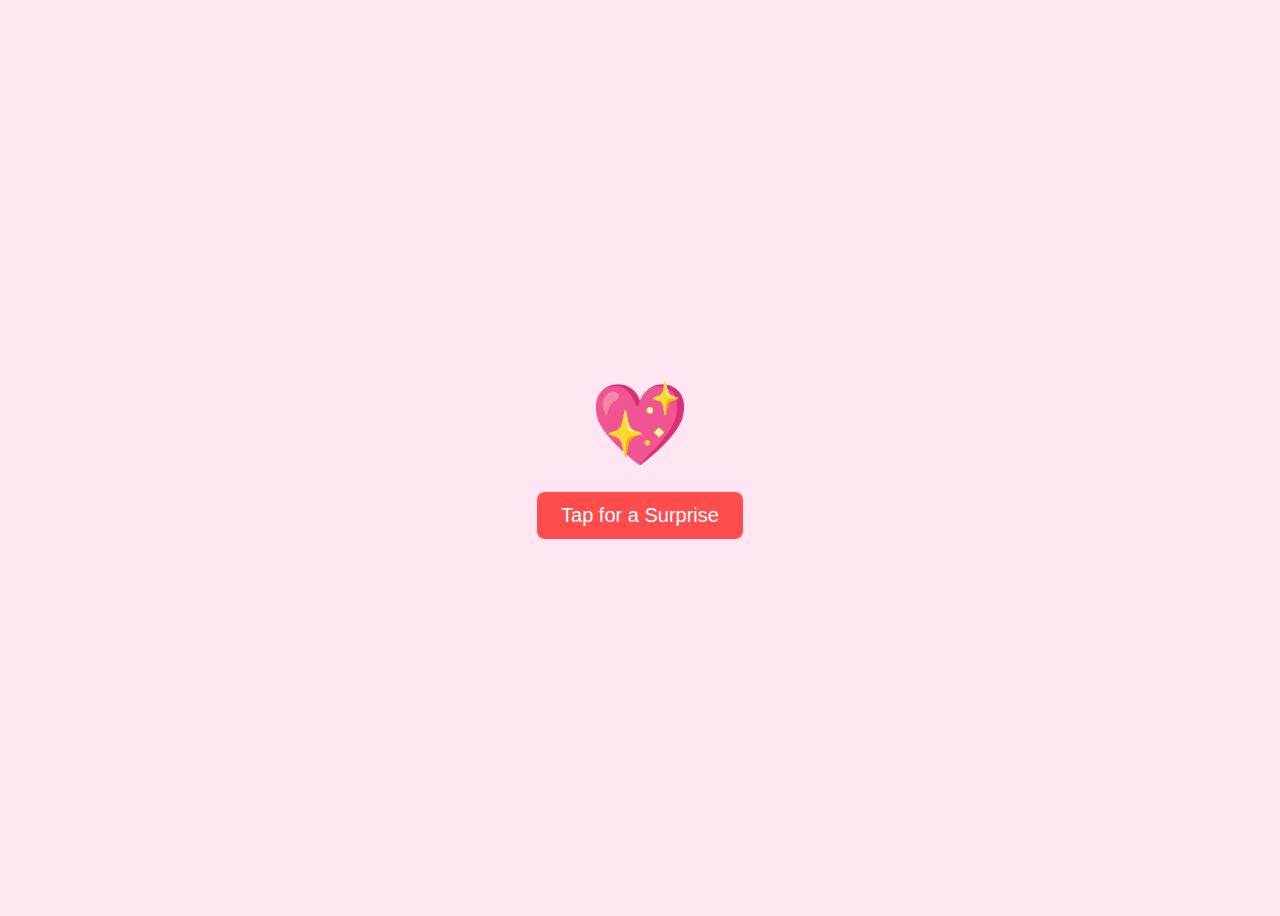
<file: index.html>
<!DOCTYPE html>
<html lang="en">
<head>
    <meta charset="UTF-8">
    <meta name="viewport" content="width=device-width, initial-scale=1.0">
    <title>I'm Sorry, My Love</title>
    <style>
        body {
            display: flex;
            justify-content: center;
            align-items: center;
            height: 100vh;
            flex-direction: column;
            background-color: #ffe6f2;
            font-family: Arial, sans-serif;
            text-align: center;
        }
        .heart {
            font-size: 80px;
            animation: beat 1s infinite;
            cursor: pointer;
        }
        @keyframes beat {
            0%, 100% { transform: scale(1); }
            50% { transform: scale(1.3); }
        }
        .message {
            display: none;
            font-size: 22px;
            color: #d6336c;
            margin-top: 20px;
        }
        button {
            margin-top: 20px;
            padding: 12px 24px;
            border: none;
            background-color: #ff4d4d;
            color: white;
            font-size: 20px;
            border-radius: 8px;
            cursor: pointer;
            transition: 0.3s;
        }
        button:hover {
            background-color: #ff3333;
            transform: scale(1.1);
        }
        .container {
            position: relative;
        }
        .floating-hearts {
            position: absolute;
            top: 0;
            left: 50%;
            transform: translateX(-50%);
            width: 100%;
            overflow: hidden;
            pointer-events: none;
        }
        .floating-heart {
            position: absolute;
            bottom: -10px;
            font-size: 30px;
            color: red;
            animation: floatUp 5s infinite ease-in;
        }
        @keyframes floatUp {
            0% { opacity: 1; transform: translateY(0); }
            100% { opacity: 0; transform: translateY(-200px); }
        }
    </style>
</head>
<body>
    <div class="container">
        <div class="floating-hearts" id="floatingHearts"></div>
        <div class="heart" onclick="releaseHearts()">💖</div>
        <button onclick="showMessage()">Tap for a Surprise</button>
        <div class="message" id="message">I'm really sorry, my love. Please forgive me! ❤️</div>
    </div>
    
    <script>
        function showMessage() {
            document.getElementById("message").style.display = "block";
        }

        function releaseHearts() {
            const container = document.getElementById("floatingHearts");
            for (let i = 0; i < 10; i++) {
                let heart = document.createElement("div");
                heart.classList.add("floating-heart");
                heart.innerHTML = "❤️";
                heart.style.left = Math.random() * 100 + "%";
                heart.style.animationDuration = (Math.random() * 2 + 3) + "s";
                container.appendChild(heart);
                setTimeout(() => heart.remove(), 5000);
            }
        }
    </script>
</body>
</html>
</file>
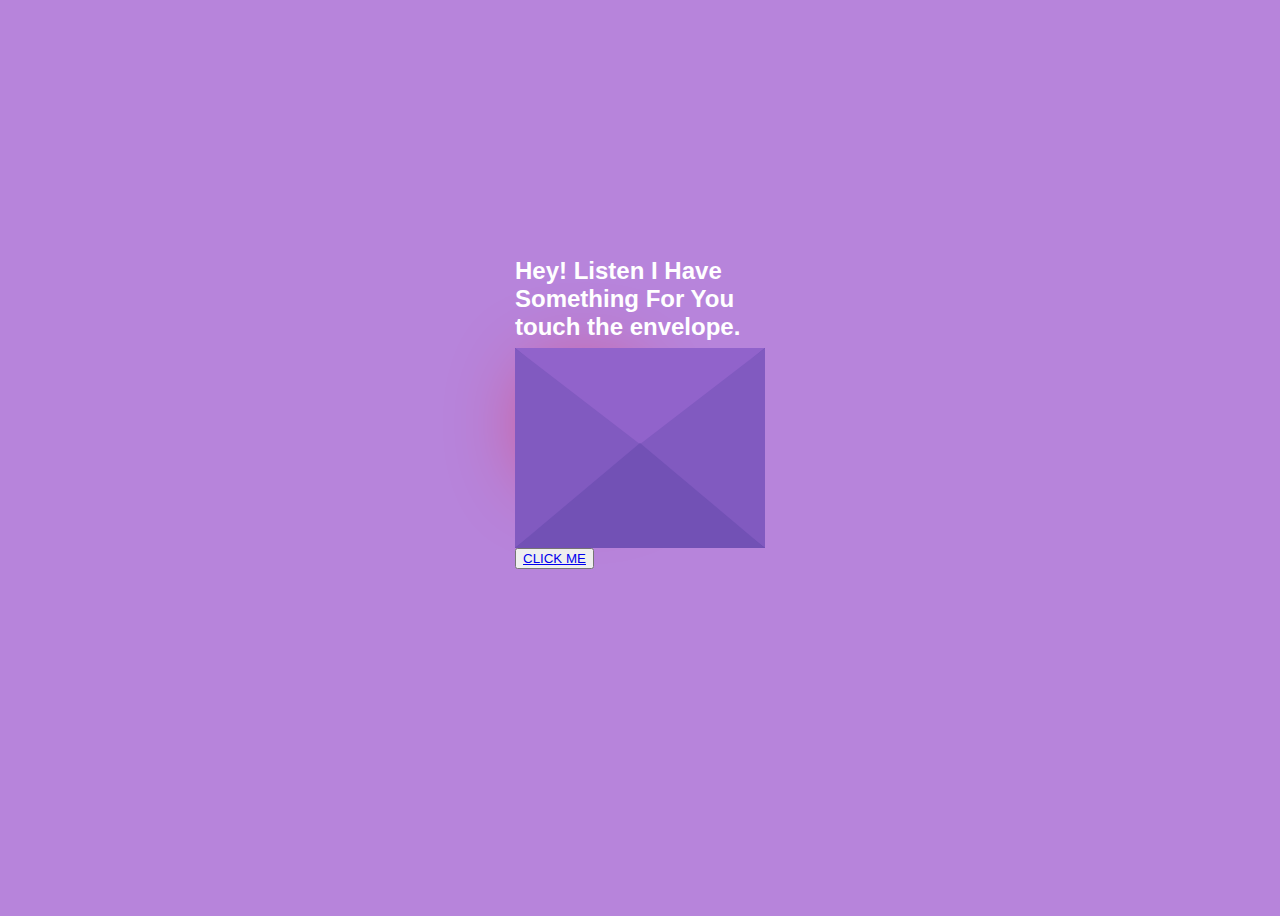
<file: index1.html>
<!DOCTYPE html>
<html lang="en">
  <head>
    <meta charset="UTF-8" />
    <meta name="viewport" content="width=device-width, initial-scale=1.0" />
    <title>SOMETHING FOR YOU.</title>
    <link rel="stylesheet" href="style.css" />
  </head>
  <body>
    <div class="envelope">
      <div class="back"></div>
      <div class="letter">
        <div class="heart"></div>
        <div class="text">
          <p>
            Aapko kuch batana h <br />
            but, <br />
            i can't express so i made <br />
            this for you.
            <br> now click the button<br> below the letter 
          </p>
        </div>
      </div>
      <div class="front"></div>
      <div class="top"></div>
      <div class="shadow"></div>
      <div class="text1">
        
        <h2>Hey! Listen I Have Something For You <br>
            touch the envelope.
        </h2>
      </div>
      <div class="button">
        <button>
            <a href="new.html">CLICK ME</a>
          </button>
      </div>
      
    </div>
    <br>
  </body>
</html>
</file>
<file: style.css>
body {
    display: flex;
    align-items: center;
    justify-content: center;
    height: 100vh;
    background: #b784db;
  }
  .envelope {
    position: relative;
    cursor: pointer;
  }
  
  .back {
    position: relative;
    width: 250px;
    height: 200px;
    background: #6247aa;
  }
  .front {
    position: absolute;
    border-right: 130px solid #815ac0;
    border-top: 100px solid transparent;
    border-bottom: 100px solid transparent;
    height: 0;
    width: 0;
    top: 0;
    left: 120px;
    z-index: 3;
  }
  .front:before {
    content: "";
    position: absolute;
    border-left: 130px solid #815ac0;
    border-top: 100px solid transparent;
    border-bottom: 100px solid transparent;
    height: 0;
    width: 0;
    top: -100px;
    left: -120px;
  }
  .front:after {
    content: "";
    position: absolute;
    border-bottom: 105px solid #7251b5;
    border-left: 125px solid transparent;
    border-right: 125px solid transparent;
    height: 0;
    width: 0;
    top: -5px;
    left: -120px;
  }
  .top {
    position: absolute;
    border-top: 105px solid #9163cb;
    border-left: 125px solid transparent;
    border-right: 125px solid transparent;
    height: 0;
    width: 0;
    top: 0;
    transform-origin: top;
    transition: 0.4s;
  }
  .envelope:hover .top {
    transform: rotateX(160deg);
  }
  .letter {
    position: absolute;
    background: white;
    width: 230px;
    height: 180px;
    top: 10px;
    left: 10px;
    transition: 0.2s;
  }
  .envelope:hover .letter {
    transform: translateY(-100px);
    z-index: 2;
  }
  .text1 {
    position: absolute;
    color: white;
    font-family: sans-serif;
    top: -50%;
  }
  .text {
    text-align: center;
    font-size: 11px;
    font-family: Arial, Helvetica, sans-serif;
    margin-top: 20px;
    font-weight: bold;
    color: black;
    position: relative;
    top: -20px;
    left: 20px;
  }
  
  /*---heart -----*/
  .heart {
    background-color: red;
    height: 70px;
    width: 70px;
    position: relative;
    top: 20px;
    left: 20px;
    transform: rotate(-45deg);
    box-shadow: -5px 10px 90px red;
    animation: untoldcoding 0.8s linear infinite;
  }
  
  @keyframes untoldcoding {
    0% {
      transform: rotate(-45deg) scale(1.05);
    }
    70% {
      transform: rotate(-45deg) scale(1);
    }
    100% {
      transform: rotate(-45deg) scale(0.8);
    }
  }
  .heart:before {
    content: "";
    position: absolute;
    height: 70px;
    width: 70px;
    background-color: red;
    top: -40px;
    border-radius: 50px;
  }
  .heart:after {
    content: "";
    position: absolute;
    height: 70px;
    width: 70px;
    background-color: red;
    right: -40px;
    border-radius: 50px;
  }
</file>
